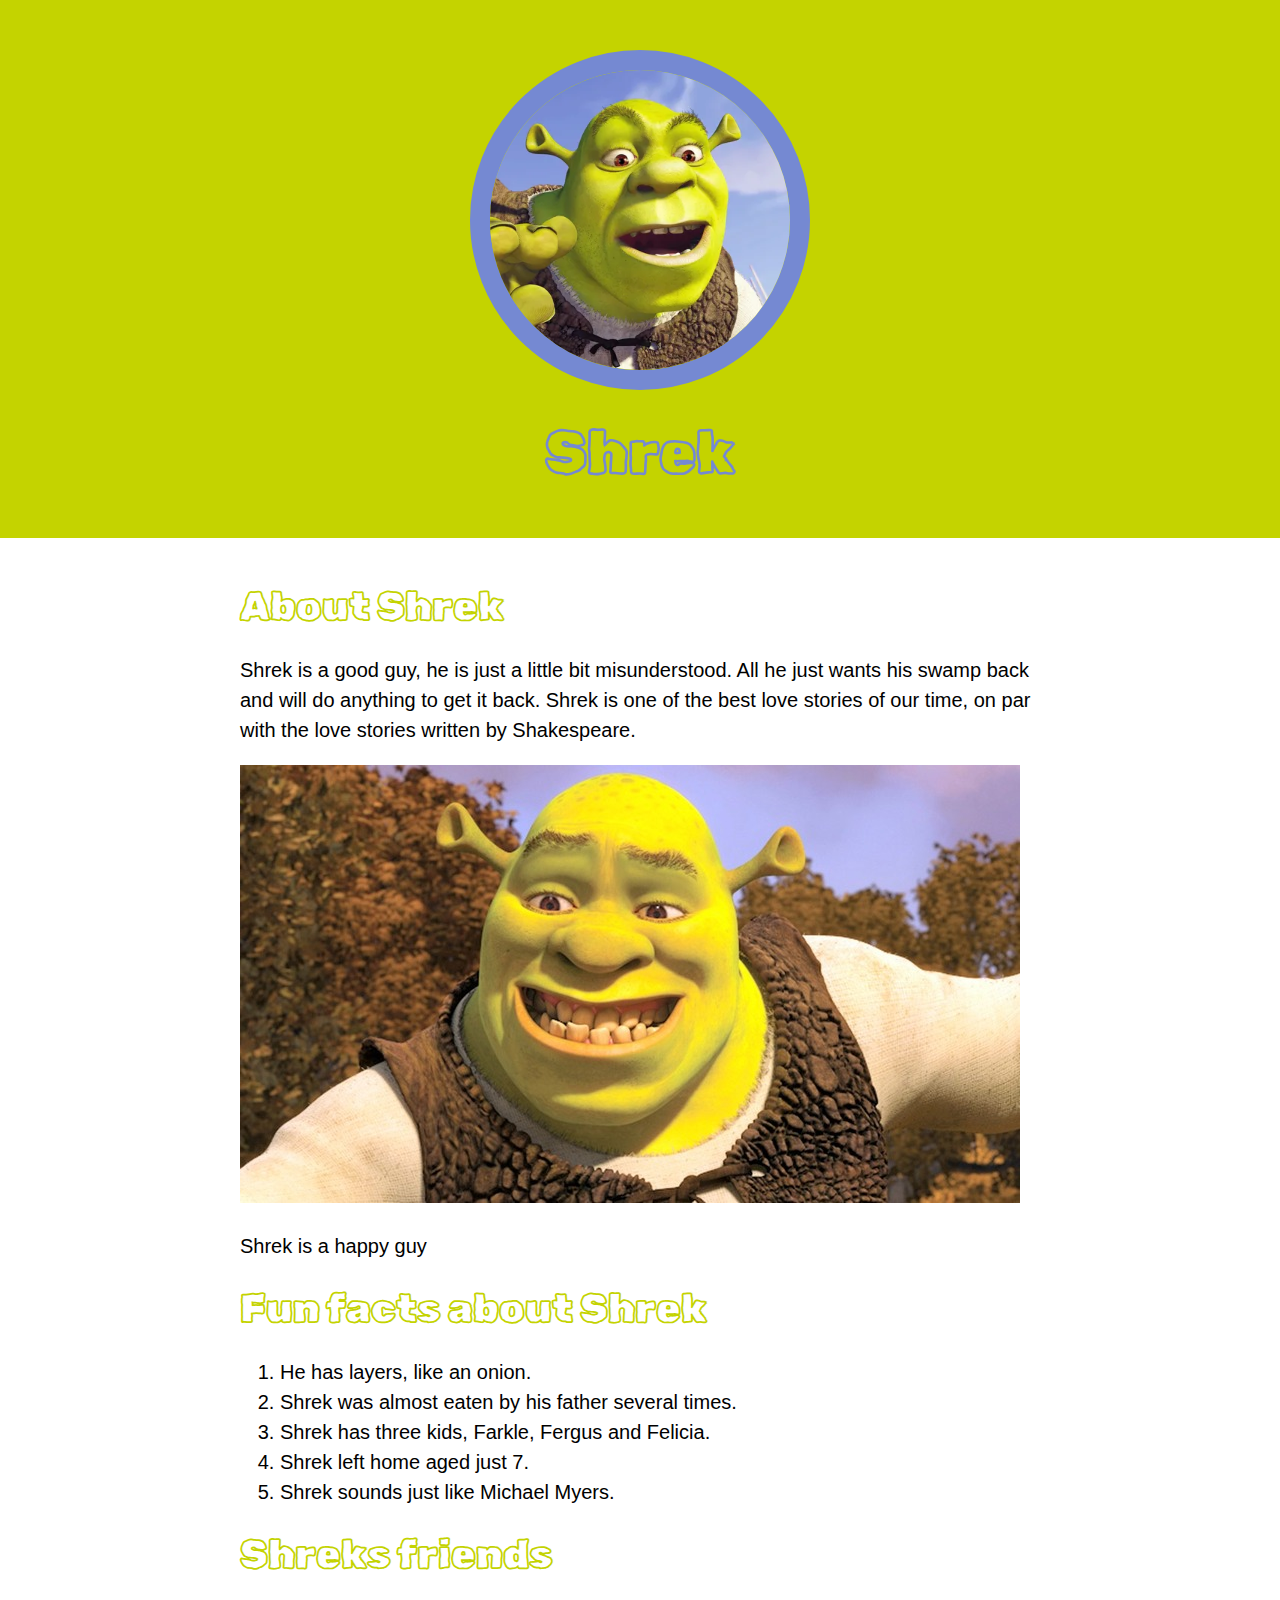
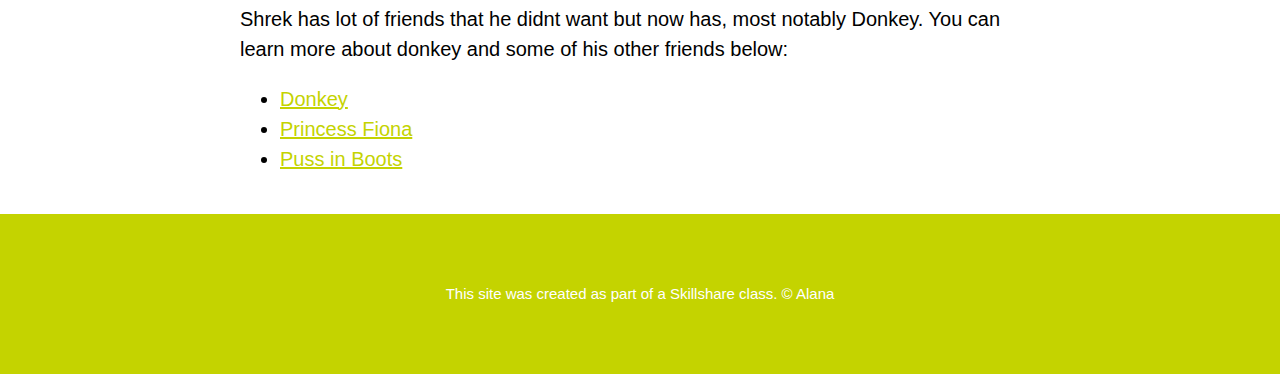
<file: index.html>
<!DOCTYPE html>
<html>
<head>
	<meta charset="utf-8">
	<meta name="viewport" content="width=device-width, initial-scale=1">
	<title>Shrek</title>
	<link rel="icon" href="img/shrek-avatar.jpeg">
	<link rel="preconnect" href="https://fonts.googleapis.com">
<link rel="preconnect" href="https://fonts.gstatic.com" crossorigin>
<link href="https://fonts.googleapis.com/css2?family=Rubik+Scribble&display=swap" rel="stylesheet">
	<link rel="stylesheet" type="text/css" href="css/index.css">
</head>
<body>
	<!-- header element-->
	<header>
		<img src="img/shrek-avatar.jpeg">
		<h1>Shrek
	</header>

	<!-- main element -->

<main>
	<h2>About Shrek</h2> 
	<p>Shrek is a good guy, he is just a little bit misunderstood. All he just wants his swamp back and will do anything to get it back. Shrek is one of the best love stories of our time, on par with the love stories written by Shakespeare.</p>
	<img src="img/shrek-happy.jpeg">
	<p>Shrek is a happy guy
	<h2>Fun facts about Shrek</h2>
	<ol>
		<li>He has layers, like an onion.</li>
		<li>Shrek was almost eaten by his father several times.</li>
		<li>Shrek has three kids, Farkle, Fergus and Felicia.</li>
		<li>Shrek left home aged just 7.</li>
		<li>Shrek sounds just like Michael Myers.</li>
	</ol>
	<h2>Shreks friends</h2>
	<p>Shrek has lot of friends that he didnt want but now has, most notably Donkey. You can learn more about donkey and some of his other friends below:
	<ul>
		<li><a target="_blank" href="https://shrek.fandom.com/wiki/Donkey"> Donkey</a></li>
		<li><a target="_blank" href="https://shrek.fandom.com/wiki/Fiona"> Princess Fiona</a></li>
		<li><a target="_blank" href="https://shrek.fandom.com/wiki/Puss_in_Boots"> Puss in Boots</a></li>
	</ul>
</main>
<!-- Footer element -->
<footer>
	<p>This site was created as part of a Skillshare class. &copy; Alana</p>
</footer>

</body>
</html>
</file>
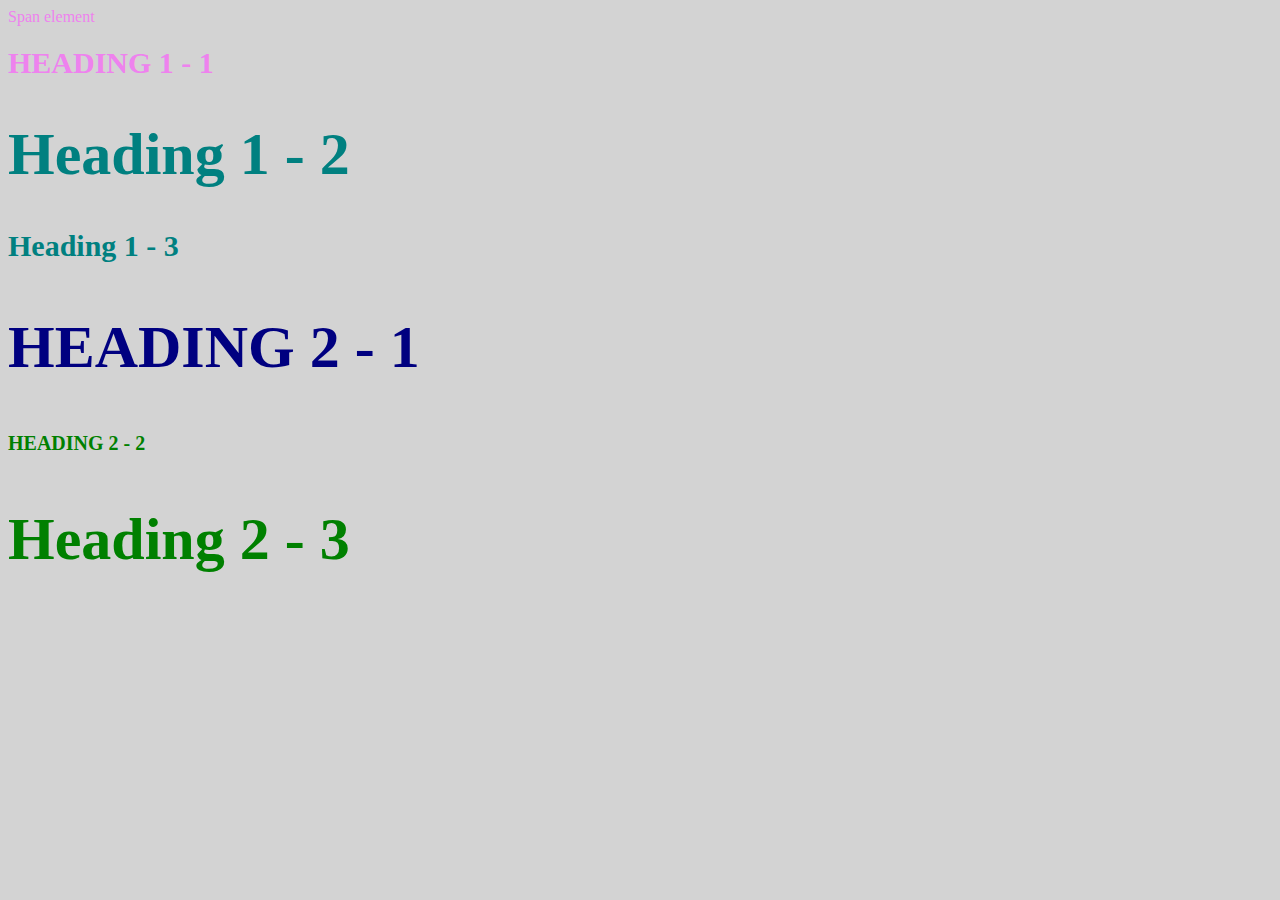
<file: style-test.html>
<!DOCTYPE html>
<html>
<head>
	<meta charset="utf-8">
	<meta name="viewport" content="width=device-width, initial-scale=1">
	<title>Style test</title>
	<link rel="stylesheet" type="text/css" href="css/test.css">
</head>
<body>
	<span>Span element</span>
	<h1 class="uppercase"><span>Heading 1 - 1</span></h1>
	<h1 class="big">Heading 1 - 2</h1>
	<h1>Heading 1 - 3</h1>
	<h2 class="big uppercase">Heading 2 - 1</h2>
	<h2 class="uppercase">Heading 2 - 2</h2>
	<h2 class="big">Heading 2 - 3</h2>

</body>
</html>
</file>
<file: css/index.css>
body{
	margin: 0;
	font-family: rubik-scribble, verdana, helvetica, arial, sans-serif;
	font-size: 20px;
	line-height: 30px;
}
header{	
	background-color: #c4d300;
	text-align:center;
	padding-top: 50px;
	padding-bottom: 30px;
}
header h1{
	font-size: 60px;
	color: #7589D2;
	font-family: 'Rubik Scribble', system-ui;
	
}
header img{
	border-radius: 170px;
	width: 300px;
	border: 20px solid #7589D2; 

}

h1, h2{ font-family: 'Rubik Scribble', system-ui;
}

h2{ 
	font-family: 'Rubik Scribble', system-ui;
	font-size:40px;
	color: #c4d300;

 }

main{
	max-width: 800px;
	margin: 0 auto;
	padding: 20px 20px;
}

main img{
	max-width: 100%;
}	

a{
	color: #c4d300;
}
a:hover{
	color: whitesmoke;
	background-color: #7589d2;

}
footer{
		background-color: #c4d300;
	text-align:center;
	color: white;
	font-size: 15px;
	padding: 50px;

}
</file>
<file: css/test.css>
body{
	background-color: lightgrey;
}
h1{
	font-size: 30px;
	color: teal;
}

h2{
	color: red;
	font-size: 20px;
}

h2{
	color: green;
}

.big{
	font-size: 60px;
}

.uppercase{
	text-transform: uppercase;
}

.big.uppercase{
	color: navy;
}

span{
	color:violet;
}
</file>
